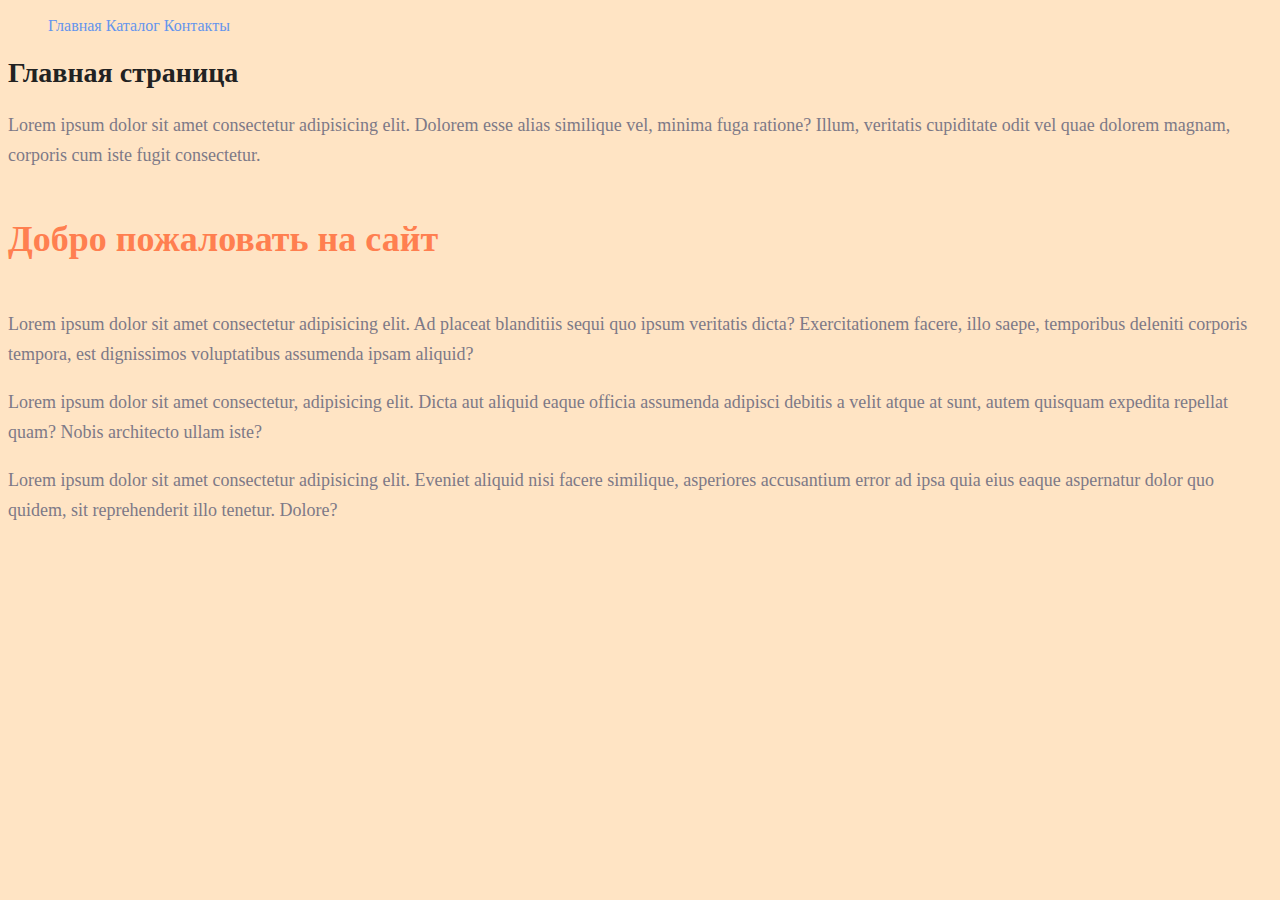
<file: index.html>
<!DOCTYPE html>
<html lang="en">
	<head>
		<meta charset="UTF-8" />
		<meta name="viewport" content="width=device-width, initial-scale=1.0" />
		<link rel="stylesheet" href="./style.css" />
		<title>Document</title>
	</head>
	<body>
		<ul>
			<a class="link" href="index.html">Главная</a>
			<a class="link" href="./Catalog/catalog.html">Каталог</a>
			<a class="link" href="#">Контакты</a>
		</ul>
		<h1 class="title">Главная страница</h1>
		<p class="title2">
			Lorem ipsum dolor sit amet consectetur adipisicing elit. Dolorem esse alias similique vel, minima fuga ratione?
			Illum, veritatis cupiditate odit vel quae dolorem magnam, corporis cum iste fugit consectetur.
		</p>
		<h2 class="title1">Добро пожаловать на сайт</h2>
		<p class="title2">
			Lorem ipsum dolor sit amet consectetur adipisicing elit. Ad placeat blanditiis sequi quo ipsum veritatis dicta?
			Exercitationem facere, illo saepe, temporibus deleniti corporis tempora, est dignissimos voluptatibus assumenda
			ipsam aliquid?
		</p>
		<p class="title2">
			Lorem ipsum dolor sit amet consectetur, adipisicing elit. Dicta aut aliquid eaque officia assumenda adipisci
			debitis a velit atque at sunt, autem quisquam expedita repellat quam? Nobis architecto ullam iste?
		</p>
		<p class="title2">
			Lorem ipsum dolor sit amet consectetur adipisicing elit. Eveniet aliquid nisi facere similique, asperiores
			accusantium error ad ipsa quia eius eaque aspernatur dolor quo quidem, sit reprehenderit illo tenetur. Dolore?
		</p>
	</body>
</html>
</file>
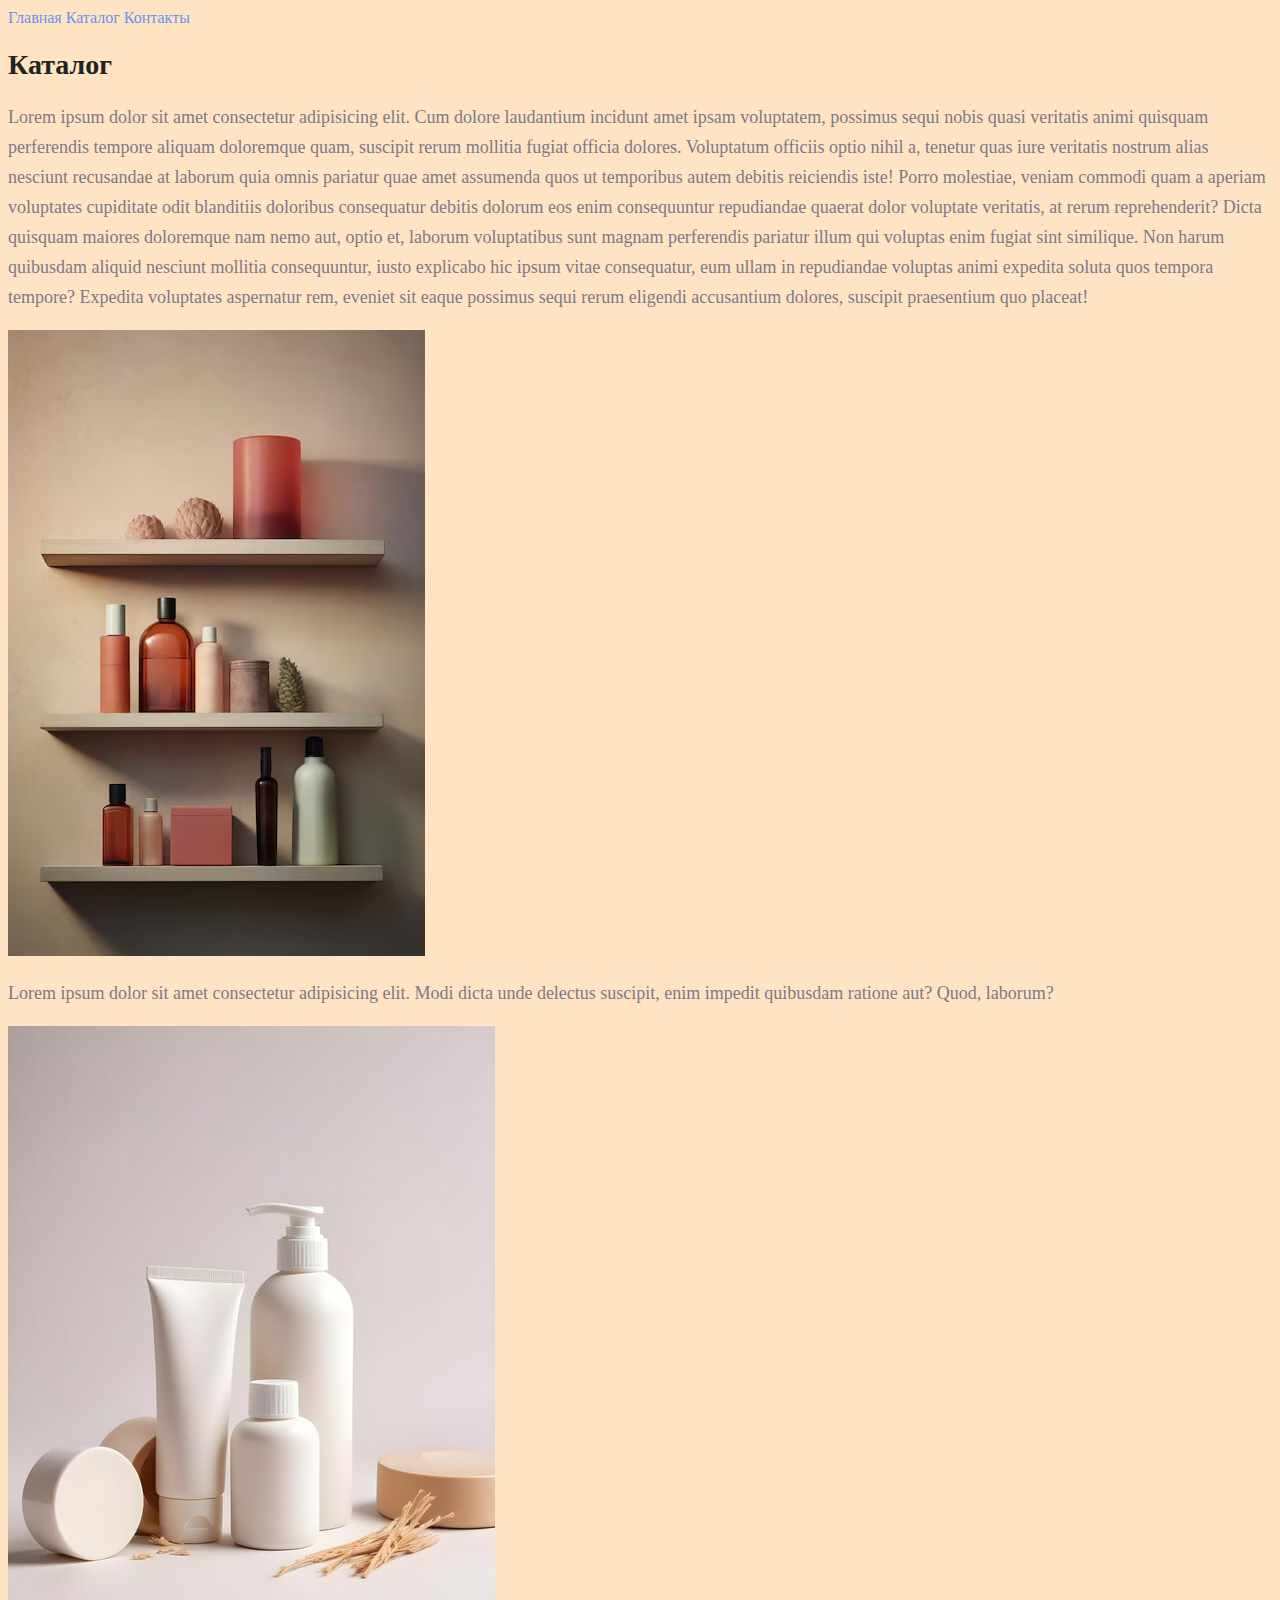
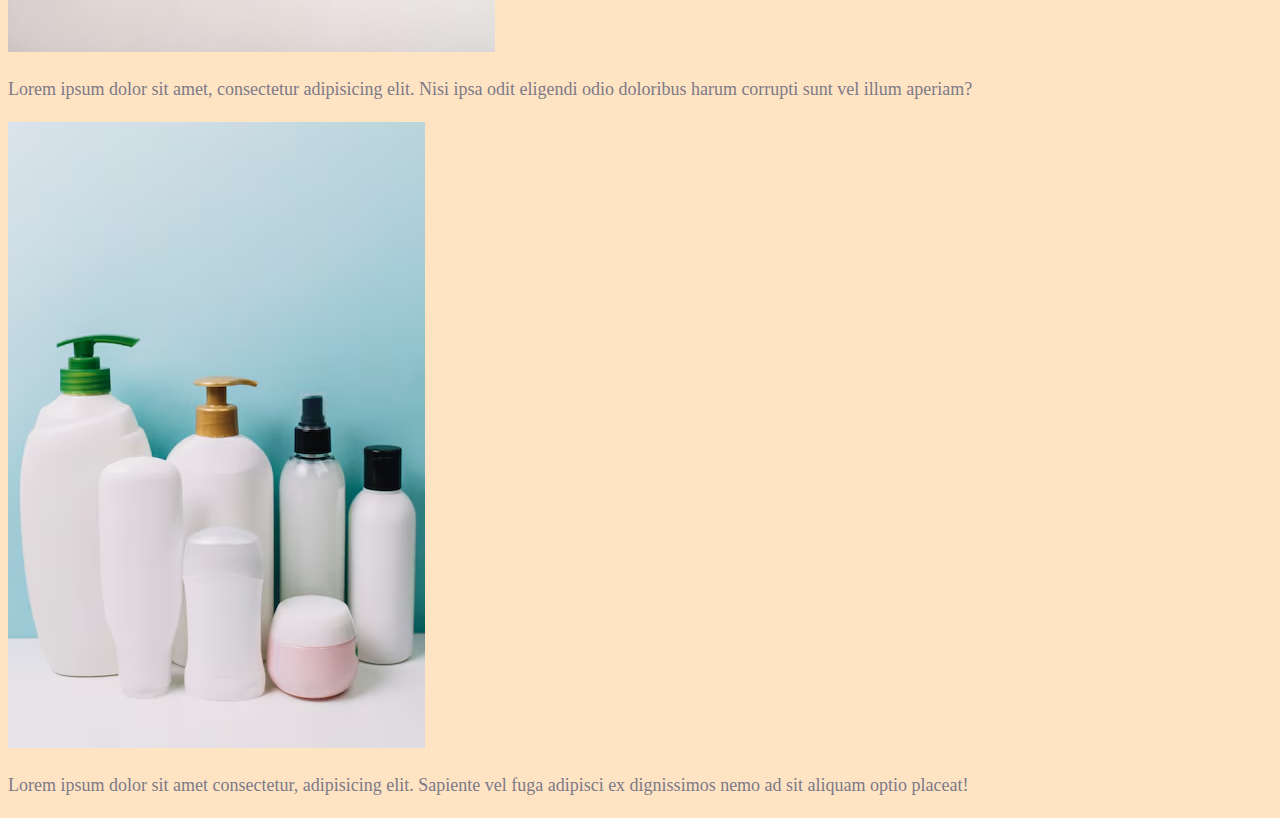
<file: catalog/catalog.html>
<!DOCTYPE html>
<html lang="en">
	<head>
		<meta charset="UTF-8" />
		<meta name="viewport" content="width=device-width, initial-scale=1.0" />
		<link rel="stylesheet" href="../style.css" />
		<title>Document</title>
	</head>
	<body>
		<a class="link" href="../index.html">Главная</a>
		<a class="link" href="../Catalog/catalog.html">Каталог</a>
		<a class="link" href="#">Контакты</a>
		<h1 class="title">Каталог</h1>
		<p class="title2">
			Lorem ipsum dolor sit amet consectetur adipisicing elit. Cum dolore laudantium incidunt amet ipsam voluptatem,
			possimus sequi nobis quasi veritatis animi quisquam perferendis tempore aliquam doloremque quam, suscipit rerum
			mollitia fugiat officia dolores. Voluptatum officiis optio nihil a, tenetur quas iure veritatis nostrum alias
			nesciunt recusandae at laborum quia omnis pariatur quae amet assumenda quos ut temporibus autem debitis reiciendis
			iste! Porro molestiae, veniam commodi quam a aperiam voluptates cupiditate odit blanditiis doloribus consequatur
			debitis dolorum eos enim consequuntur repudiandae quaerat dolor voluptate veritatis, at rerum reprehenderit? Dicta
			quisquam maiores doloremque nam nemo aut, optio et, laborum voluptatibus sunt magnam perferendis pariatur illum
			qui voluptas enim fugiat sint similique. Non harum quibusdam aliquid nesciunt mollitia consequuntur, iusto
			explicabo hic ipsum vitae consequatur, eum ullam in repudiandae voluptas animi expedita soluta quos tempora
			tempore? Expedita voluptates aspernatur rem, eveniet sit eaque possimus sequi rerum eligendi accusantium dolores,
			suscipit praesentium quo placeat!
		</p>
		<img src="../img/assortment-beauty-products-displayed-shelf_23-2150718029.avif" alt="Описание товара" />
		<p class="title2">
			Lorem ipsum dolor sit amet consectetur adipisicing elit. Modi dicta unde delectus suscipit, enim impedit quibusdam
			ratione aut? Quod, laborum?
		</p>
		<img src="../img/collection-bottles-white-white-soaps-bottles_1148406-18781.jpg" alt="Описание товара" />
		<p class="title2">
			Lorem ipsum dolor sit amet, consectetur adipisicing elit. Nisi ipsa odit eligendi odio doloribus harum corrupti
			sunt vel illum aperiam?
		</p>
		<img src="../img/collection-cosmetics-bottles-jars_23-2147787926.avif" alt="Описание товара" />
		<p class="title2">
			Lorem ipsum dolor sit amet consectetur, adipisicing elit. Sapiente vel fuga adipisci ex dignissimos nemo ad sit
			aliquam optio placeat!
		</p>
	</body>
</html>
</file>
<file: style.css>
a {
  text-decoration: none;
}
body {
  background-color: bisque;
}
.link {
color: cornflowerblue;  
font-size: 16px;
line-height: 20px;
}

.title {
  color: #222222;
  font-size: 28px;
  line-height: 36px;
  font-weight: bold;
}

.title1 {
color: coral;
font-style: normal;
font-weight: 700;
font-size: 36px;
line-height: 80px;
}

.title2 {
  font-style: normal;
  font-weight: 300;
  font-size: 18px;
  line-height: 30px;
  color: #7d7987;
}
</file>
